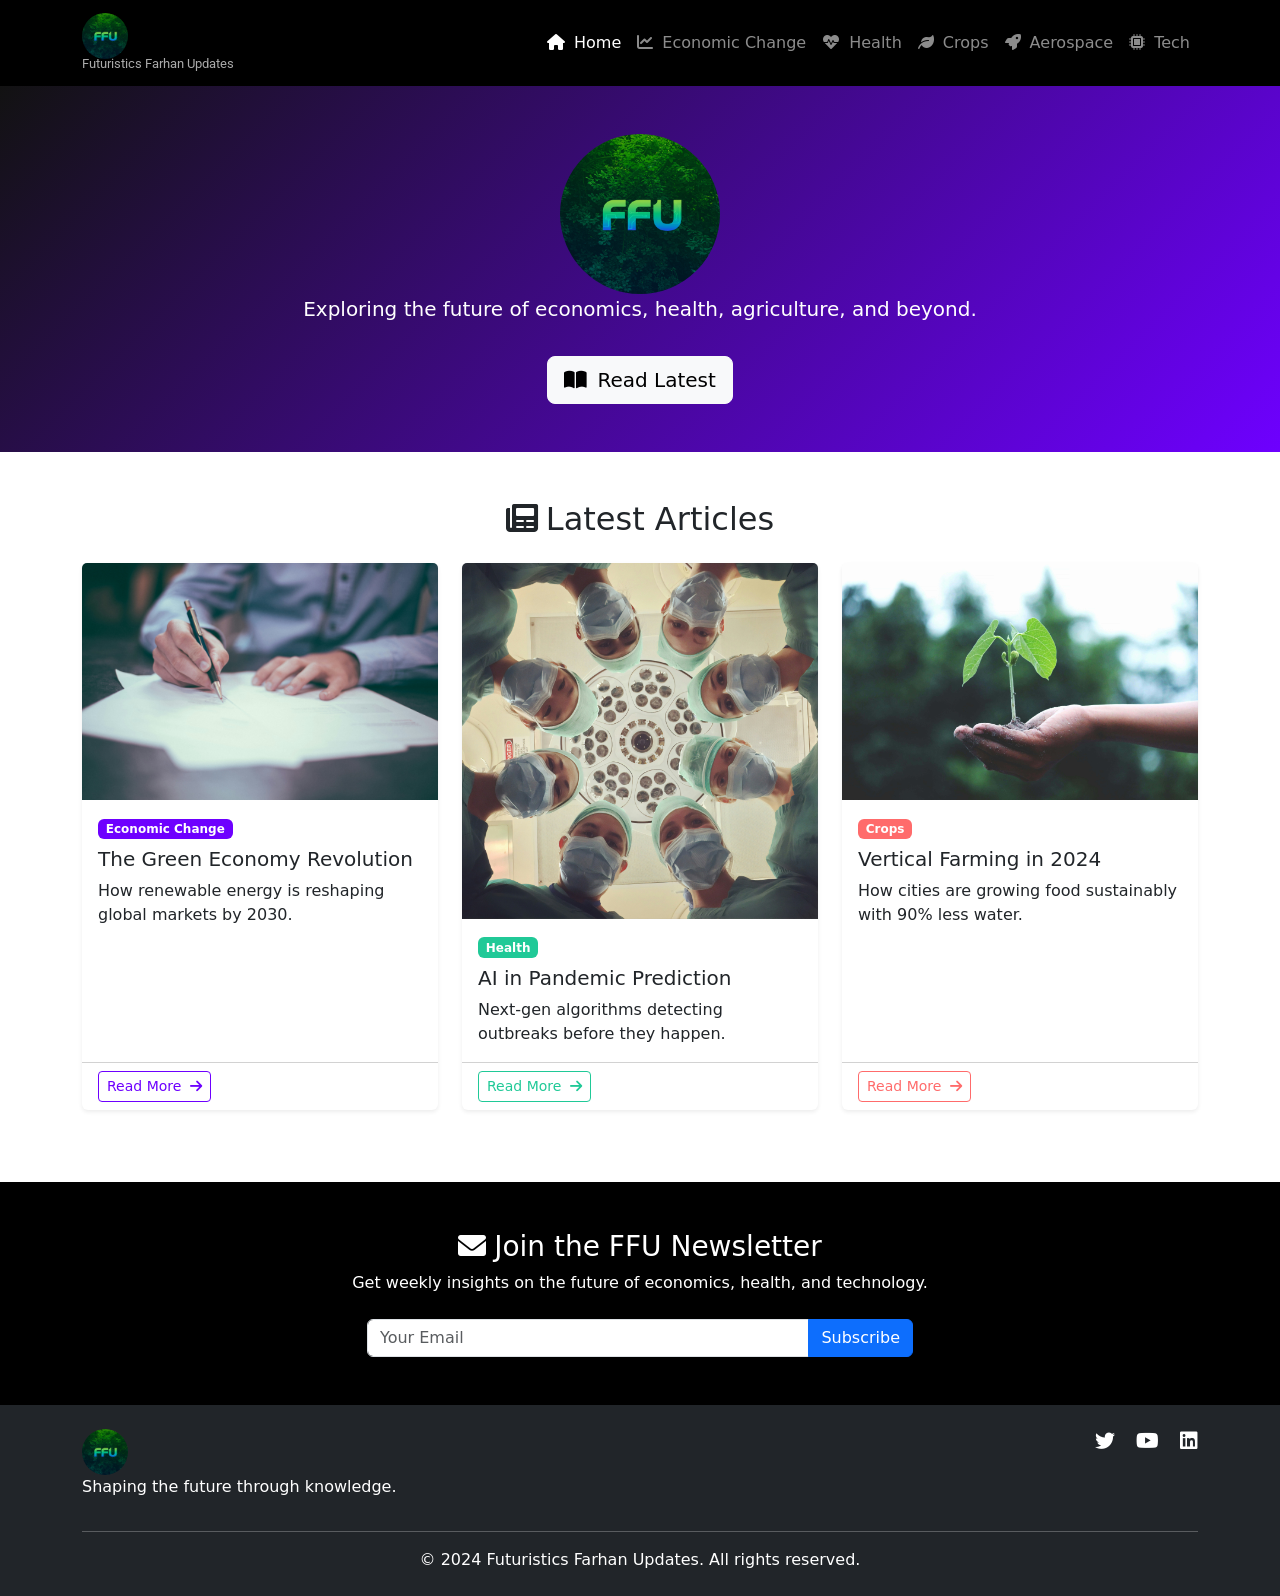
<file: bootstrap/index.html>
<!DOCTYPE html>
<html lang="en">

<head>
  <meta charset="UTF-8">
  <meta name="viewport" content="width=device-width, initial-scale=1.0">
  <title>FFU Blogs | Futuristics Farhan Updates</title>
  <!-- Bootstrap 5 CSS -->
  <link href="https://cdn.jsdelivr.net/npm/bootstrap@5.3.0/dist/css/bootstrap.min.css" rel="stylesheet">
  <!-- Font Awesome -->
  <link rel="stylesheet" href="https://cdnjs.cloudflare.com/ajax/libs/font-awesome/6.0.0/css/all.min.css">
  <!-- Google Fonts (Futuristic) -->
  <link
    href="https://fonts.googleapis.com/css2?family=Orbitron:wght@400;700&family=Roboto:wght@300;400;700&display=swap"
    rel="stylesheet">
  <!-- Custom CSS -->
  <link rel="stylesheet" href="style.css">
  <link rel="icon" href="images/FFU.png" type="image/png">
</head>

<body>
  <!-- Futuristic Navbar with FFU Logo -->
  <nav class="navbar navbar-expand-lg navbar-dark bg-black">
    <div class="container">
      <a class="navbar-brand ffu-logo" href="#">
        <img src="images/FFU.png" alt="FFU Logo" class="ffu-logo-img rounded-circle" height="46px" width="46px">
        <span class="ffu-logo-sub">Futuristics Farhan Updates</span>
      </a>
      <button class="navbar-toggler" type="button" data-bs-toggle="collapse" data-bs-target="#navbarNav">
        <span class="navbar-toggler-icon"></span>
      </button>
      <div class="collapse navbar-collapse" id="navbarNav">
        <ul class="navbar-nav ms-auto">
          <li class="nav-item"><a class="nav-link active" href="#"><i class="fas fa-home me-1"></i> Home</a></li>
          <li class="nav-item"><a class="nav-link" href="#"><i class="fas fa-chart-line me-1"></i> Economic Change</a>
          </li>
          <li class="nav-item"><a class="nav-link" href="#"><i class="fas fa-heartbeat me-1"></i> Health</a></li>
          <li class="nav-item"><a class="nav-link" href="#"><i class="fas fa-leaf me-1"></i> Crops</a></li>
          <li class="nav-item"><a class="nav-link" href="#"><i class="fas fa-rocket me-1"></i> Aerospace</a></li>
          <li class="nav-item"><a class="nav-link" href="#"><i class="fas fa-microchip me-1"></i> Tech</a></li>
        </ul>
      </div>
    </div>
  </nav>

  <!-- Hero Section -->
  <header class="ffu-hero py-5">
    <div class="container text-center text-white">
      <img src="images/FFU.png" alt="FFU Logo" class="ffu-logo-img rounded-circle" height="160px" width="160px">
      <p class="lead">Exploring the future of economics, health, agriculture, and beyond.</p>
      <a href="#" class="btn btn-light btn-lg mt-3"><i class="fas fa-book-open me-1"></i> Read Latest</a>
    </div>
  </header>

  <!-- Blog Posts (Updated Categories) -->
  <section class="container my-5">
    <h2 class="text-center mb-4"><i class="fas fa-newspaper me-2"></i>Latest Articles</h2>
    <div class="row">
      <!-- Post 1: Economic Change -->
      <div class="col-lg-4 col-md-6 mb-4">
        <div class="card h-100 border-0 shadow-sm">
          <img src="images/economy.jfif" class="card-img-top" alt="Global economic trends">
          <div class="card-body">
            <span class="badge bg-purple mb-2">Economic Change</span>
            <h5 class="card-title">The Green Economy Revolution</h5>
            <p class="card-text">How renewable energy is reshaping global markets by 2030.</p>
          </div>
          <div class="card-footer bg-transparent">
            <a href="#" class="btn btn-outline-purple btn-sm">Read More <i class="fas fa-arrow-right ms-1"></i></a>
          </div>
        </div>
      </div>

      <!-- Post 2: Health -->
      <div class="col-lg-4 col-md-6 mb-4">
        <div class="card h-100 border-0 shadow-sm">
          <img src="images/health-tech.jfif" class="card-img-top" alt="AI in healthcare">
          <div class="card-body">
            <span class="badge bg-teal mb-2">Health</span>
            <h5 class="card-title">AI in Pandemic Prediction</h5>
            <p class="card-text">Next-gen algorithms detecting outbreaks before they happen.</p>
          </div>
          <div class="card-footer bg-transparent">
            <a href="#" class="btn btn-outline-teal btn-sm">Read More <i class="fas fa-arrow-right ms-1"></i></a>
          </div>
        </div>
      </div>

      <!-- Post 3: Crops -->
      <div class="col-lg-4 col-md-6 mb-4">
        <div class="card h-100 border-0 shadow-sm">
          <img src="images/vertical-farming.jpeg" class="card-img-top" alt="Vertical farming">
          <div class="card-body">
            <span class="badge bg-red mb-2">Crops</span>
            <h5 class="card-title">Vertical Farming in 2024</h5>
            <p class="card-text">How cities are growing food sustainably with 90% less water.</p>
          </div>
          <div class="card-footer bg-transparent">
            <a href="#" class="btn btn-outline-red btn-sm">Read More <i class="fas fa-arrow-right ms-1"></i></a>
          </div>
        </div>
      </div>
    </div>
  </section>

  <!-- Newsletter -->
  <section class="bg-black text-white py-5">
    <div class="container text-center">
      <h3><i class="fas fa-envelope me-2"></i>Join the FFU Newsletter</h3>
      <p class="mb-4">Get weekly insights on the future of economics, health, and technology.</p>
      <form class="row justify-content-center">
        <div class="col-md-6">
          <div class="input-group">
            <input type="email" class="form-control" placeholder="Your Email">
            <button class="btn btn-primary" type="submit">Subscribe</button>
          </div>
        </div>
      </form>
    </div>
  </section>

  <!-- Footer -->
  <footer class="bg-dark text-white py-4">
    <div class="container">
      <div class="row">
        <div class="col-md-6">
          <img src="images/FFU.png" alt="FFU Logo" class="ffu-logo-img rounded-circle" height="46px" width="46px">
          <p>Shaping the future through knowledge.</p>
        </div>
        <div class="col-md-6 text-end">
          <a href="#" class="text-white me-3"><i class="fab fa-twitter fa-lg"></i></a>
          <a href="#" class="text-white me-3"><i class="fab fa-youtube fa-lg"></i></a>
          <a href="#" class="text-white"><i class="fab fa-linkedin fa-lg"></i></a>
        </div>
      </div>
      <hr class="my-3 bg-secondary">
      <p class="mb-0 text-center">&copy; 2024 Futuristics Farhan Updates. All rights reserved.</p>
    </div>
  </footer>

  <!-- Bootstrap JS -->
  <script src="https://cdn.jsdelivr.net/npm/bootstrap@5.3.0/dist/js/bootstrap.bundle.min.js"></script>
</body>

</html>
</file>
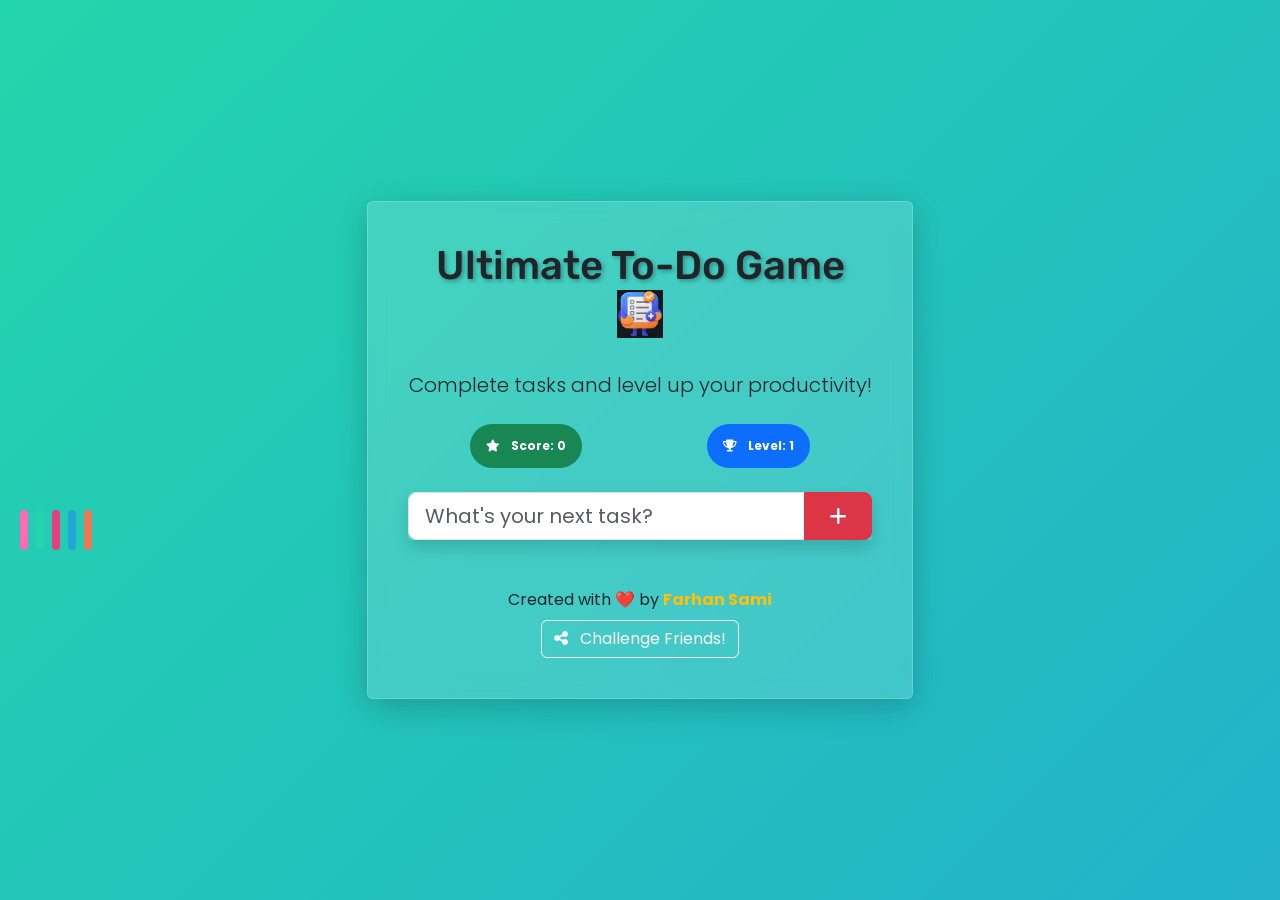
<file: To DO/index.html>
<!DOCTYPE html>
<html lang="en">

<head>
    <meta charset="UTF-8">
    <meta name="viewport" content="width=device-width, initial-scale=1.0">
    <title>Ultimate To-Do Game</title>
    <!-- Bootstrap -->
    <link href="https://cdn.jsdelivr.net/npm/bootstrap@5.3.0/dist/css/bootstrap.min.css" rel="stylesheet">
    <!-- Font Awesome -->
    <link rel="stylesheet" href="https://cdnjs.cloudflare.com/ajax/libs/font-awesome/6.4.0/css/all.min.css">
    <!-- Google Fonts -->
    <link href="https://fonts.googleapis.com/css2?family=Poppins:wght@400;600;700&family=Rubik:wght@700&display=swap"
        rel="stylesheet">
    <!--Icon-->
    <link rel="icon" href="./to do.png" type="image/png">
    <!-- Link to External CSS File -->
    <link rel="stylesheet" href="styles.css">
</head>

<body class="d-flex align-items-center">
    <!-- Hidden audio element for celebrations -->
    <audio id="celebrationAudio" src="eternal-celebration-293494.mp3" loop></audio>
    <!-- Music Visualizer -->
    <div id="musicVisualizer" class="position-fixed start-0 top-0 h-100 d-flex align-items-center px-3"
        style="z-index: 100;">
        <div class="visualizer-bar-container d-flex align-items-end" style="height: 200px;">
            <div class="visualizer-bar mx-1" style="width: 8px; background: #ff69b4;"></div>
            <div class="visualizer-bar mx-1" style="width: 8px; background: #23d5ab;"></div>
            <div class="visualizer-bar mx-1" style="width: 8px; background: #e73c7e;"></div>
            <div class="visualizer-bar mx-1" style="width: 8px; background: #23a6d5;"></div>
            <div class="visualizer-bar mx-1" style="width: 8px; background: #ee7752;"></div>
        </div>
    </div>
    <div class="container py-4">
        <div class="row justify-content-center">
            <div class="col-lg-6 col-md-8">
                <div class="glass-card card border-0 p-4">
                    <div class="card-body">
                        <h1 class="text-center mb-3">Ultimate To-Do Game <img src="./to do.png" alt="To-Do Icon"
                                class="img-fluid mb-3" style="width: 10%; height: auto;"></h1>

                        <p class="text-center mb-4 lead">Complete tasks and level up your productivity!</p>

                        <!-- Game Stats -->
                        <div class="d-flex justify-content-around mb-4">
                            <div class="badge bg-success p-3 rounded-pill">
                                <i class="fas fa-star me-2"></i> Score: <span id="score">0</span>
                            </div>
                            <div class="badge bg-primary p-3 rounded-pill">
                                <i class="fas fa-trophy me-2"></i> Level: <span id="level">1</span>
                            </div>
                        </div>

                        <!-- Task Input -->
                        <div class="input-group mb-4 shadow">
                            <input type="text" id="taskInput" class="form-control form-control-lg"
                                placeholder="What's your next task?">
                            <button id="addTaskBtn" class="btn btn-danger btn-lg px-4">
                                <i class="fas fa-plus"></i>
                            </button>
                        </div>

                        <!-- Task List -->
                        <ul id="taskList" class="list-unstyled mb-4"></ul>

                        <!-- Celebration -->
                        <div id="celebration" class="alert alert-success text-center d-none bounce">
                            🎉 Task Completed! +10 Points! 🎉
                        </div>

                        <!-- Footer -->
                        <div class="text-center mt-4">
                            <p class="mb-2">Created with ❤️ by <strong class="text-warning">Farhan Sami</strong></p>
                            <button id="inviteBtn" class="btn btn-outline-light">
                                <i class="fas fa-share-alt me-2"></i> Challenge Friends!
                            </button>
                        </div>
                    </div>
                </div>
            </div>
        </div>
    </div>

    <!-- Celebration Elements (hidden by default) -->
    <div id="levelUpCelebration" class="position-fixed top-0 start-0 w-100 h-100 d-none"
        style="pointer-events: none; z-index: 1000;">
        <!-- Sparkles -->
        <div class="position-absolute sparkle" style="top: 20%; left: 10%;"></div>
        <div class="position-absolute sparkle" style="top: 30%; left: 70%;"></div>
        <div class="position-absolute sparkle" style="top: 70%; left: 20%;"></div>
        <div class="position-absolute sparkle" style="top: 80%; left: 80%;"></div>

        <!-- Flowers -->
        <div class="position-absolute flower" style="top: 10%; left: 30%;">
            <i class="fas fa-spin fa-sparkle" style="color: #ff69b4;"></i>
        </div>
        <div class="position-absolute flower" style="top: 60%; left: 50%;">
            <i class="fas fa-spin fa-sparkle" style="color: #ffd700;"></i>
        </div>

        <!-- Crackers -->
        <div class="position-absolute cracker" style="top: 40%; left: 20%;">
            <i class="fas fa-fire" style="color: #ff4500;"></i>
        </div>
        <div class="position-absolute cracker" style="top: 30%; left: 60%;">
            <i class="fas fa-fire" style="color: #ff8c00;"></i>
        </div>

        <!-- Celebration Text -->
        <div class="position-absolute top-50 start-50 translate-middle text-center">
            <h2 class="display-3 fw-bold text-white text-shadow">LEVEL UP!</h2>
            <p class="fs-4">You've reached level <span id="celebratedLevel">1</span>!</p>
        </div>
    </div>

    <!-- Bootstrap JS -->
    <script src="https://cdn.jsdelivr.net/npm/bootstrap@5.3.0/dist/js/bootstrap.bundle.min.js"></script>

    <!-- Link to External JavaScript File -->
    <script src="script.js"></script>

</body>

</html>
</file>
<file: bootstrap/style.css>
/* FFU Brand Colors */
:root {
  --ffu-purple: #6e00ff;
  --ffu-teal: #20c997;
  --ffu-red: #ff6b6b;
  --ffu-dark: #121212;
}

/* FFU Logo Styling */
.ffu-logo-text {
  font-family: 'Orbitron', sans-serif;
  font-weight: 700;
  font-size: 1.8rem;
  background: linear-gradient(90deg, #6e00ff, #0d6efd);
  -webkit-background-clip: text;
  background-clip: text;
  -webkit-text-fill-color: transparent;
  letter-spacing: 1px;
}

.ffu-logo-sub {
  font-family: 'Roboto', sans-serif;
  font-size: 0.8rem;
  color: #aaa;
  display: block;
  margin-top: -5px;
}

.ffu-logo-hero {
  font-family: 'Orbitron', sans-serif;
  font-size: 5rem;
  background: linear-gradient(135deg, #6e00ff, #0d6efd);
  -webkit-background-clip: text;
  background-clip: text;
  -webkit-text-fill-color: transparent;
}

/* Category Badges */
.bg-purple {
  background-color: var(--ffu-purple);
}

.bg-teal {
  background-color: var(--ffu-teal);
}

.bg-red {
  background-color: var(--ffu-red);
}

.btn-outline-purple {
  color: var(--ffu-purple);
  border-color: var(--ffu-purple);
}

.btn-outline-purple:hover {
  background-color: var(--ffu-purple);
  color: white;
}

.btn-outline-teal {
  color: var(--ffu-teal);
  border-color: var(--ffu-teal);
}

.btn-outline-teal:hover {
  background-color: var(--ffu-teal);
  color: white;
}

.btn-outline-red {
  color: var(--ffu-red);
  border-color: var(--ffu-red);
}

.btn-outline-red:hover {
  background-color: var(--ffu-red);
  color: white;
}

/* Hero Section */
.ffu-hero {
  background: linear-gradient(135deg, #121212 0%, #6e00ff 100%);
}

/* Card Hover Effect */
.card {
  transition: transform 0.3s, box-shadow 0.3s;
}

.card:hover {
  transform: translateY(-10px);
  box-shadow: 0 10px 20px rgba(0, 0, 0, 0.2);
}
</file>
<file: To DO/styles.css>
:root {
  --primary: #6c5ce7;
  --accent: #fd79a8;
  --success: #00b894;
}

body {
  font-family: 'Poppins', sans-serif;
  min-height: 100vh;
  margin: 0;
  background: linear-gradient(-45deg, #ee7752, #e73c7e, #23a6d5, #23d5ab);
  background-size: 400% 400%;
  animation: gradient 15s ease infinite;
  color: white;
  overflow-x: hidden;
}

@keyframes gradient {
  0% {
    background-position: 0% 50%;
  }

  50% {
    background-position: 100% 50%;
  }

  100% {
    background-position: 0% 50%;
  }
}

.glass-card {
  background: rgba(255, 255, 255, 0.15) !important;
  backdrop-filter: blur(10px);
  border: 1px solid rgba(255, 255, 255, 0.2) !important;
  box-shadow: 0 8px 32px rgba(0, 0, 0, 0.2) !important;
}

h1 {
  font-family: 'Rubik', sans-serif;
  text-shadow: 2px 2px 4px rgba(0, 0, 0, 0.3);
}

.task-item {
  background: rgba(255, 255, 255, 0.1);
  transition: all 0.3s;
}

.task-item:hover {
  background: rgba(255, 255, 255, 0.2);
  transform: translateX(5px);
}

.completed {
  text-decoration: line-through;
  opacity: 0.7;
}

#taskList {
  max-height: 50vh;
  overflow-y: auto;
}

/* Custom scrollbar */
#taskList::-webkit-scrollbar {
  width: 8px;
}

#taskList::-webkit-scrollbar-thumb {
  background: var(--accent);
  border-radius: 10px;
}

.bounce {
  animation: bounce 0.5s;
}

@keyframes bounce {

  0%,
  100% {
    transform: translateY(0);
  }

  50% {
    transform: translateY(-10px);
  }
}

.btn-outline-light:hover {
  color: var(--dark) !important;
}

/* Celebration Animations */
.sparkle {
  width: 20px;
  height: 20px;
  background: radial-gradient(circle, #fff 10%, transparent 70%);
  border-radius: 50%;
  animation: sparkle 1.5s infinite alternate;
}

.flower {
  font-size: 2rem;
  animation: float 3s ease-in-out infinite;
}

.cracker {
  font-size: 2rem;
  animation: explode 1s infinite alternate;
}

.text-shadow {
  text-shadow: 0 2px 10px rgba(0, 0, 0, 0.5);
}

@keyframes sparkle {
  0% {
    transform: scale(0.8);
    opacity: 0.5;
  }

  100% {
    transform: scale(1.5);
    opacity: 1;
  }
}

@keyframes float {

  0%,
  100% {
    transform: translateY(0);
  }

  50% {
    transform: translateY(-20px);
  }
}

@keyframes explode {
  0% {
    transform: scale(1);
  }

  100% {
    transform: scale(1.5);
  }
}

/* Celebration container animation */
@keyframes fadeIn {
  from {
    opacity: 0;
  }

  to {
    opacity: 1;
  }
}

@keyframes fadeOut {
  from {
    opacity: 1;
  }

  to {
    opacity: 0;
  }
}

/* Music Visualizer Styles */
.visualizer-bar {
  height: 20%;
  border-radius: 4px;
  animation: visualizerPulse 0.5s infinite alternate;
}

@keyframes visualizerPulse {
  0% {
    height: 20%;
  }

  100% {
    height: 100%;
  }
}

/* Pause animation when not playing */
.visualizer-bar.paused {
  animation: none;
  height: 20% !important;
}
</file>
